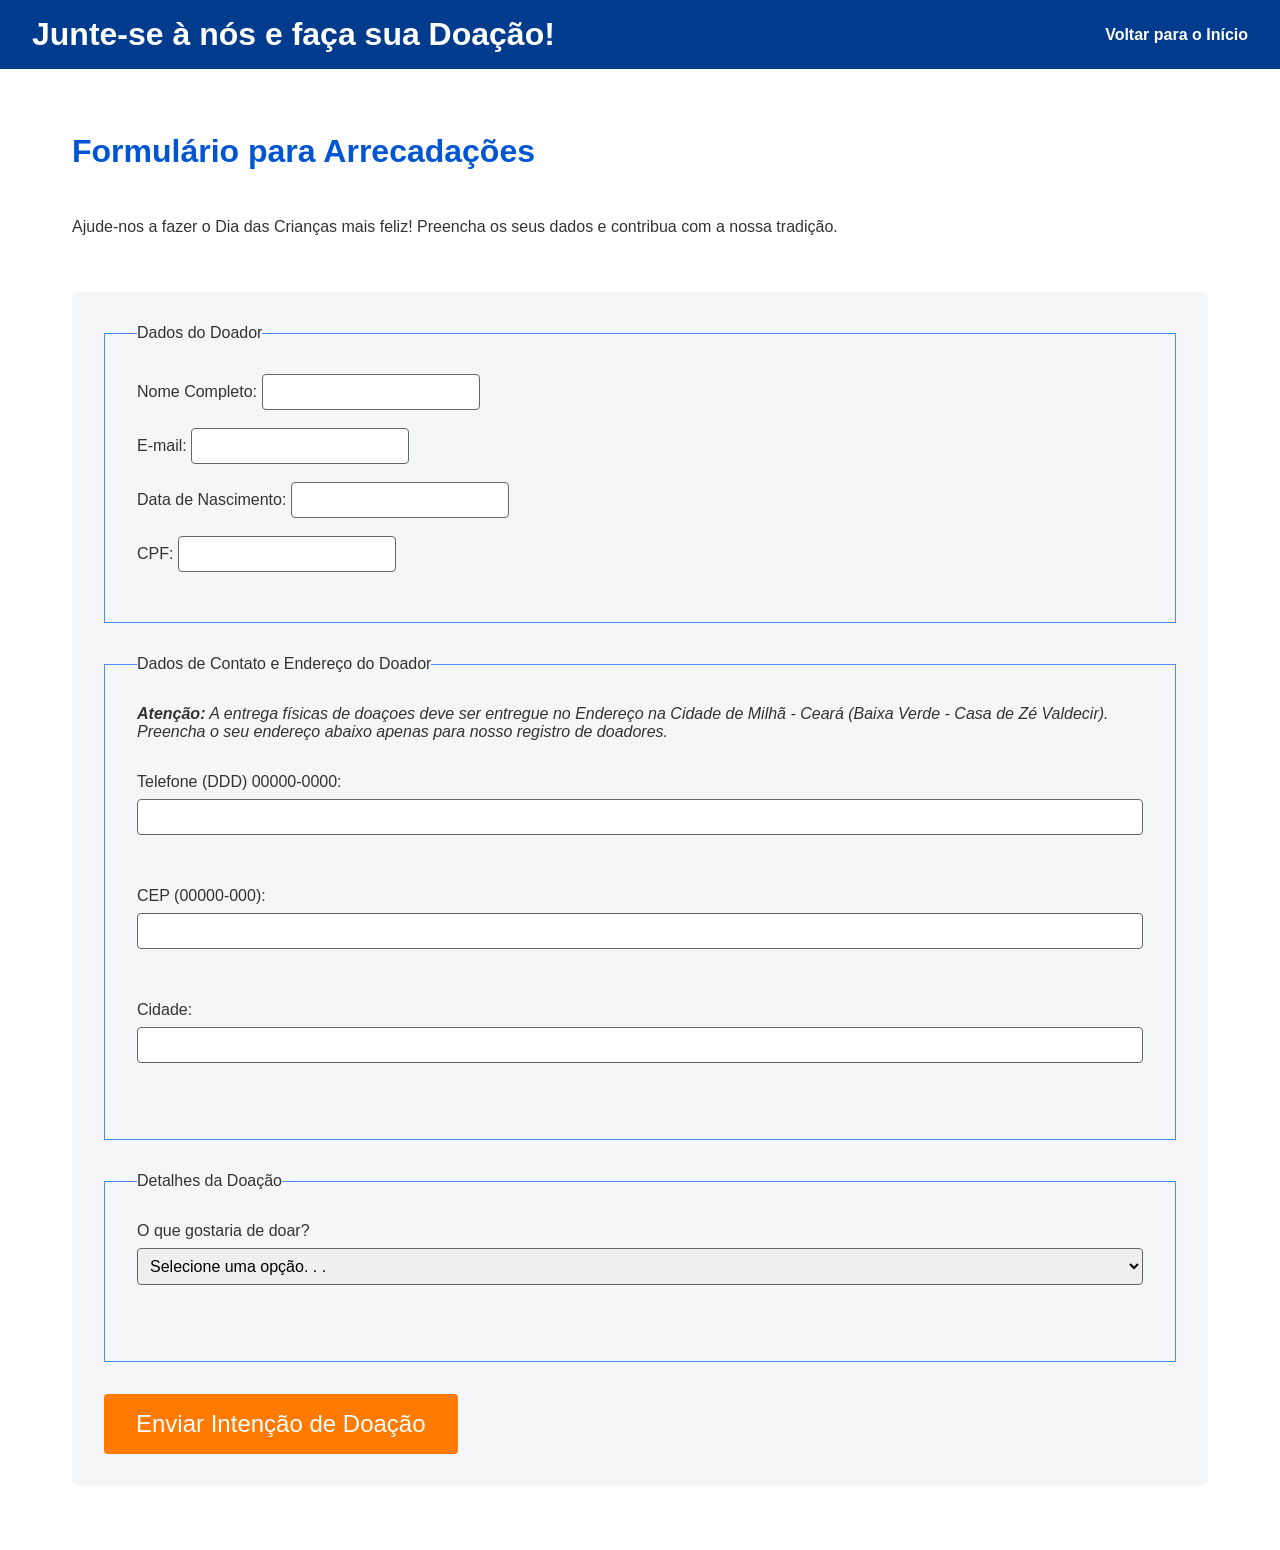
<file: HTML/cadastro.html>
<!DOCTYPE html>
<html lang="pt-br">
  <head>
     <meta charset="UTF-8">
     <meta name="viewport" content="width=device-width, initial-scale=1.0">
     <title>Cadastro - Dia das Crianças Solidário</title>
     <link rel="stylesheet" href="../CSS/style.css">
</head>
<body>
    <header>
      <h1>Junte-se à nós e faça sua Doação!</h1>
      <nav>
        <ul>
          <!-- Link para voltar para página inicial -->
          <li><a href="index.html">Voltar para o Início</a></li>
        </ul>
      </nav>
    </header>

    <section>
      <h2>Formulário para Arrecadações</h2>
      <p>Ajude-nos a fazer o Dia das Crianças mais feliz! Preencha os seus dados e contribua com a nossa tradição.</p>

      <form action="#" method="post">

        <!--Grupo 1: Dados do doador -->
        <fieldset>
          <legend>Dados do Doador</legend>

          <label for="Nome">Nome Completo:</legend>
          <input type="text" id="nome" name="nome" required><br><br>

          <label for="email">E-mail:</label>
          <input type="text" id="email" name="email" required><br><br>

          <label for="nascimento">Data de Nascimento:</label>
          <input type="text" id="nascimento" name="nascimento" required><br><br>

          <label for="cpf">CPF:</label>
          <input type="text" id="cpf" name="cpf" pattern="\d{3}\. \d{3}\. \d{3}\.- \d{2}" required><br><br>
       </fieldset>

       <!-- Grupo 2: Contato e Endereço -->
       <fieldset>
          <legend>Dados de Contato e Endereço do Doador</legend>
      <!-- Informação do local de entrega -->
      <p><em><strong>Atenção:</strong> A entrega físicas de doaçoes deve ser entregue no Endereço na Cidade de Milhã - Ceará (Baixa Verde - Casa de Zé Valdecir). Preencha o seu endereço abaixo apenas para nosso registro de doadores.</em></p>

      <label for="telefone">Telefone (DDD) 00000-0000:</label>
      <input type="text" id="telefone" name="telefone" pattern="\(\d{2}\)\s\d{4,5}-\d{4}" required title="Digiteno formato 00000-0000"><br><br>

      <label for="cep">CEP (00000-000):</label>
      <input type="text" id="cep" name="cep" pattern="\d{5}-\d{3}" required title="Digite no formato 00000-000"><br><br>

      <label for="cidade">Cidade:</label>
      <input type="cidade" id="cidade" name="cidade" requinred><br><br>
      </fieldset>

      <!--Grupo 3: Detalhes da doação -->
      <fieldset>
        <legend>Detalhes da Doação</legend>

        <label for="tipo_doaçao"> O que gostaria de doar?</label>
        <select id="tipo_doação" name="tipo_doação" required>
          <option value="">Selecione uma opção. . .</option>
          <option value="brinquedos">Brinquedos (Novos ou usados)</option>
          <option value="alimentos">Alimentos NÃO Perecíveis</option>
          <option value="dinheiro">Dinheiro/Pix</option>
        </select><br><br>
      </fieldset>

      <button type="submit">Enviar Intenção de Doação</button>

    </form>
  </section>

</body>
</html>

  <script>
    
  </script>
</body>
</html>
</file>
<file: CSS/style.css>
/* ========================================== */
/* DESIGN SYSTEM: Variáveis de cores e fontes */
/* ========================================== */
:root{
  /* Paleta de cores */
  --color-primary-dark: #003B8E;
  --color-primary-main: #0056D2;
  --color-primary-light: #4D8BFF;
  --color-secondary-main: #FF7A00;
  --color-secondary-dark: #CC6200;
  --color-text-main: #333333;
  --color-text-muted: #666666;
  --color-bg-main: #FFFFFF;
  --color-bg-alt: #F4F6F8;

/* Escala Tipográfica 5 patamarees */
--font-size-h1: 2.5rem;
--font-size-h2: 2.0rem;
--font-size-h3: 1.5rem;
--font-size-body: 1rem;
--font-size-small: 0.875rem;

/* Espaçamento Modulares */
--spacing-xs: 0.5rem;
--spacing-sm: 1rem;
--spacing-md: 1.5rem;
--spacing-lg: 2rem;
--spacing-xl: 4rem;
}

/* =================================== */
/* RESET E ESTILOS GERAIS              */
/* =================================== */
*{
  margin: 0;
  padding: 0;
  box-sizing: border-box;
}
body {
  font-family: Arial, sans-serif;
  background-color: var(--color-bg-main);
  color: var(--color-text-main);
}

h1 {font-size: var(--font-size-h1); color: var(--color-primary-dark);}
h2 {font-size: var(--font-size-h2); color: var(--color-primary-main); margin-bottom: var(--spacing-sm); }
h3 {font-size: var(--font-size-h3); }
p {font-size: var(--font-size-body); margin-bottom: var(--spacing-md); }
small {font-size: var(--font-size-small); color: var(--color-text-muted); }

/* ================================== */
/* HEADER E NAVEGAÇÃO                 */
/* ===================================*/

header {
  background-color: var(--color-primary-dark);
  color: var(--color-bg-main);
  padding: var(--spacing-sm) var(--spacing-lg);
  display: flex;
  justify-content: space-between;
  align-items: center;
}

header h1 {
  color: var(--color-bg-main);
  font-size: var(--font-size-h2);
}

nav ul {
  display: flex;
  list-style: none;
  gap: var(--spacing-lg);
}

nav a {
  color: var(--color-bg-main);
  text-decoration: none;
  font-weight: bold;
}
/* submmenu */
nav ul li ul {
  position: absolute;
  visibility: hidden;
  opacity: 0;
  background-color: var(--color-primary-main);
  transition: all 0.3s ease-in-out;
}

nav ul li:hover > ul {
  visibility: visible;
  opacity: 1;
}

/* Ocultar input do menu */
#menu-toggle, .menu-icon {
  display: none;
}

/* ==================================== */
/* GRID LAYOUT E SECÇÕES                */
/* ==================================== */
section {
  padding: var(--spacing-xl) var(--spacing-lg);
  max-width: 1200px;
  margin: 0 auto;
  /* Grid de 12 colunas */
  display: grid;
  grid-template-columns: repeat(12, 1fr);
  gap: var(--spacing-lg); 
}

/* Os conteúdos ocupam todas as 12 colunas por padrão */
section > * {
  grid-column: span 12;
}

/* ======================================= */
/* Formulários e butões                    */
/* ======================================= */

form {
  background-color: var(--color-bg-alt);
  padding: var(--spacing-lg);
  border-radius: 8px;
}

fieldset {
  border: 1px solid var(--color-primary-light);
  padding: var(--spacing-lg);
  margin-bottom: var(--spacing-lg);
  display: flex;
  flex-direction: column;
  gap: var(--spacing-xs);
}
input, select {
  padding: var(--spacing-xs);
  font-size: var(--font-size-body);
  border: 1px solid var(--color-text-muted);
  border-radius: 4px;
}
button[type="submit"] {
  background-color: var(--color-secondary-main);
  color: white;
  padding: var(--spacing-sm) var(--spacing-lg);
  font-size: var(--font-size-h3);
  border: none;
  cursor: pointer;
  border-radius: 4px;
  transition: background-color 0.3s;
}

button[type="submit"]:hover {
  background-color: var(--color-secondary-dark);
}

/* ============================== */
/* MEDIA QUERIES                  */
/* ============================== */

/* Tablet e Mobile */
@media (max-width: 768px) {
  
  /* Menu Mobile */
  .menu-icon {
    display: block;
    cursor: pointer;
    font-size: 2rem;
  }

nav {
  display: none; /* Esconde o menu normal */
  width: 100%;
  position: absolute;
  top: 70px;
  left: 0px;
  background-color: var(--color-primary-dark); 
}

nav ul {
  flex-direction: column;
  padding: var(--spacing-md);
  gap: var(--spacing-sm);
}

#menu-toggle:checked ~ nav {
  display: block; /* Mostra o menu quando o input invisivel é clicado */
}

/* Grid Layout: No telemóvel empilha tudo em 12 colunas */
section > * {
  grid-column: span 12; 
  }

} /* Desktop */
@media (min-width: 1024px) {
  /* Distribui melhor o espaço nos ecrãs grandes usando o Grid */
  .conteudo-metade {
    grid-column: span 6; /*ocupa metade do ecrã */
  }
}  
  </style>

  
</head>
<body>
  <!-- ========================================== -->
<!-- ARQUIVO: index.html (Página Inicial)       -->
<!-- ========================================== -->

<!DOCTYPE html>
<html lang="pt-BR">
<head>
  <meta charset="utf-8">
  <meta name="viewport" content="width=device-width, initial-scale=1">
  <title>Dia das Crianças Solidário</title>
  
  <!-- Ligação para o seu ficheiro de estilos -->
  <link rel="stylesheet" href="style.css">
</head>
<body>
  <header>
        <h1>Dia das Crianças Solidário</h1>
        
        <!-- Botão do Menu Hambúrguer para Telemóveis -->
        <input type="checkbox" id="menu-toggle">
        <label for="menu-toggle" class="menu-icon">☰</label>
        
        <nav>
            <ul>
                <li><a href="index.html">Início</a></li>
                <li><a href="projetos.html">Projetos</a></li>
                <li><a href="cadastro.html">Doar</a></li>
            </ul>
        </nav>
    </header>

    <section class="conteudo-metade">
        <h2>Sobre a nossa ONG</h2>
        <p>Conheça a nossa missão e o nosso projeto para transformar o dia das crianças mais feliz para as crianças da comunidade.</p>
        <img src="criançassorrindo.jpg" width="200" alt="Dia das crianças, na distribuição de presentes.">
    </section>

    <section class="conteudo-metade">
        <h2>Dia das Crianças Solidário</h2>
        <p>Há 13 anos promovemos um dia especial repleto de alegria, brincadeiras e solidariedade para as crianças da nossa região, permitindo um dia cheio de animação.</p>
        <img src="diadascriancas.jpg" width="300" alt="Crianças sorrindo e a participar das atividades recreativas do projeto">
    </section>

    <section>
        <h2>Contato</h2>
        <p>E-mail: jenniferpinh@gmail.com | Telefone: (88) 98879-9401</p>
    </section>

    <footer>
        <p>&copy; 2026 Nossa ONG. Todos os direitos reservados.</p>
    </footer>
</body>
</html>


<!-- ========================================== -->
<!-- ARQUIVO: cadastro.html (Formulário)        -->
<!-- ========================================== -->

<!DOCTYPE html>
<html lang="pt-br">
<head>
     <meta charset="UTF-8">
     <meta name="viewport" content="width=device-width, initial-scale=1.0">
     <title>Cadastro - Dia das Crianças Solidário</title>
     
     <!-- Ligação para o seu ficheiro de estilos -->
     <link rel="stylesheet" href="style.css">
</head>
<body>
    <header>
      <h1>Junte-se a nós e faça a sua Doação!</h1>
      
      <!-- Botão do Menu Hambúrguer para Telemóveis -->
      <input type="checkbox" id="menu-toggle">
      <label for="menu-toggle" class="menu-icon">☰</label>
      
      <nav>
        <ul>
          <li><a href="index.html">Voltar para o Início</a></li>
        </ul>
      </nav>
    </header>

    <section>
      <h2>Formulário para Arrecadações</h2>
      <p>Ajude-nos a fazer o Dia das Crianças mais feliz! Preencha os seus dados e contribua com a nossa tradição.</p>

      <form action="#" method="post">
        
        <fieldset>
          <legend>Dados do Doador</legend>

          <label for="nome">Nome Completo:</label>
          <input type="text" id="nome" name="nome" required><br><br>

          <label for="email">E-mail:</label>
          <input type="email" id="email" name="email" required><br><br>

          <label for="nascimento">Data de Nascimento:</label>
          <input type="date" id="nascimento" name="nascimento" required><br><br>

          <label for="cpf">CPF:</label>
          <input type="text" id="cpf" name="cpf" pattern="\d{3}\.\d{3}\.\d{3}-\d{2}" required title="Digite no formato 000.000.000-00"><br><br>
       </fieldset>

       <fieldset>
          <legend>Dados de Contato e Endereço do Doador</legend>
          <p><em><strong>Atenção:</strong> A entrega física de doações deve ser feita no Endereço na Cidade de Milhã - Ceará (Baixa Verde - Casa de Zé Valdecir). Preencha o seu endereço abaixo apenas para nosso registro de doadores.</em></p>

          <label for="telefone">Telefone (DDD) 00000-0000:</label>
          <input type="text" id="telefone" name="telefone" pattern="\(\d{2}\)\s\d{4,5}-\d{4}" required title="Digite no formato (00) 00000-0000"><br><br>

          <label for="cep">CEP (00000-000):</label>
          <input type="text" id="cep" name="cep" pattern="\d{5}-\d{3}" required title="Digite no formato 00000-000"><br><br>

          <label for="cidade">Cidade:</label>
          <input type="text" id="cidade" name="cidade" required><br><br>
      </fieldset>

      <fieldset>
        <legend>Detalhes da Doação</legend>

        <label for="tipo_doacao">O que gostaria de doar?</label>
        <select id="tipo_doacao" name="tipo_doacao" required>
          <option value="">Selecione uma opção...</option>
          <option value="brinquedos">Brinquedos (Novos ou usados)</option>
          <option value="alimentos">Alimentos NÃO Perecíveis</option>
          <option value="dinheiro">Dinheiro/Pix</option>
        </select><br><br>
      </fieldset>

      <button type="submit">Enviar Intenção de Doação</button>

    </form>
  </section>
</body>
</html>

  <script>
    
  </script>
</body>
</html>
</file>
